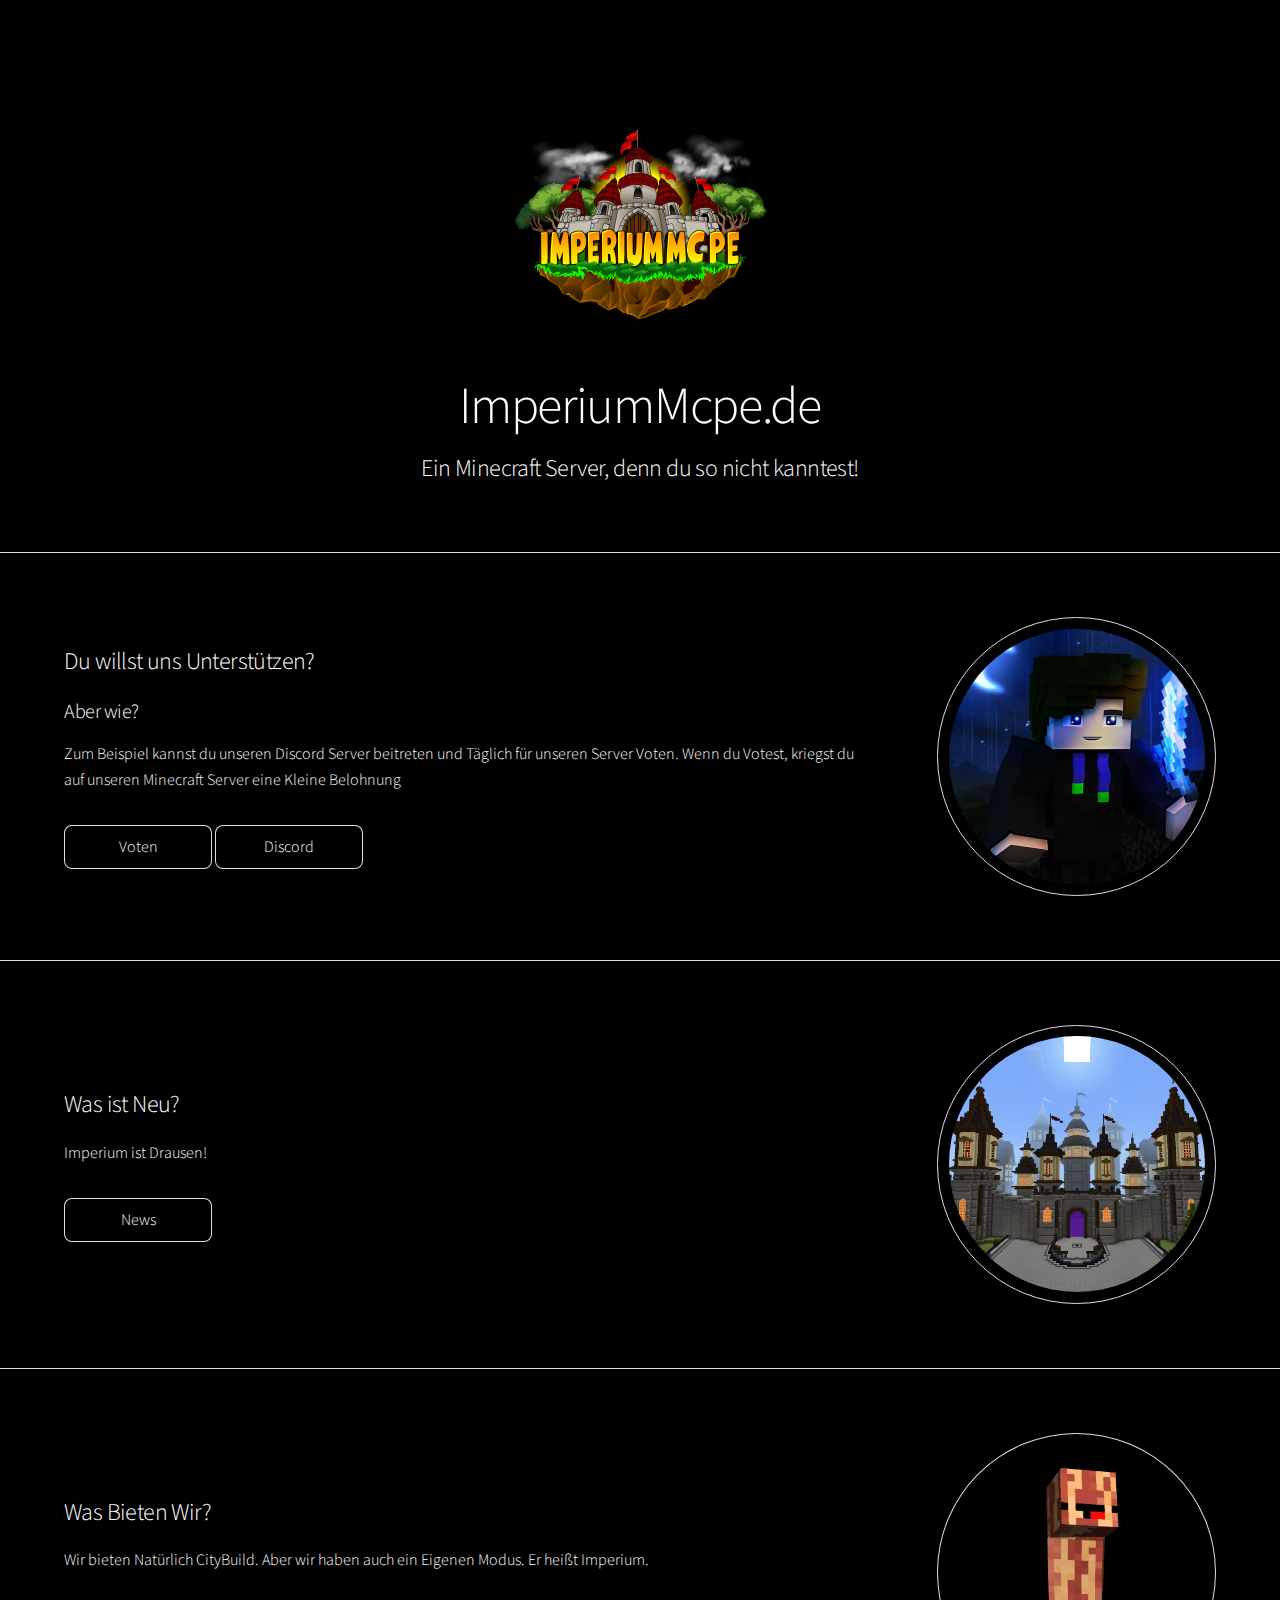
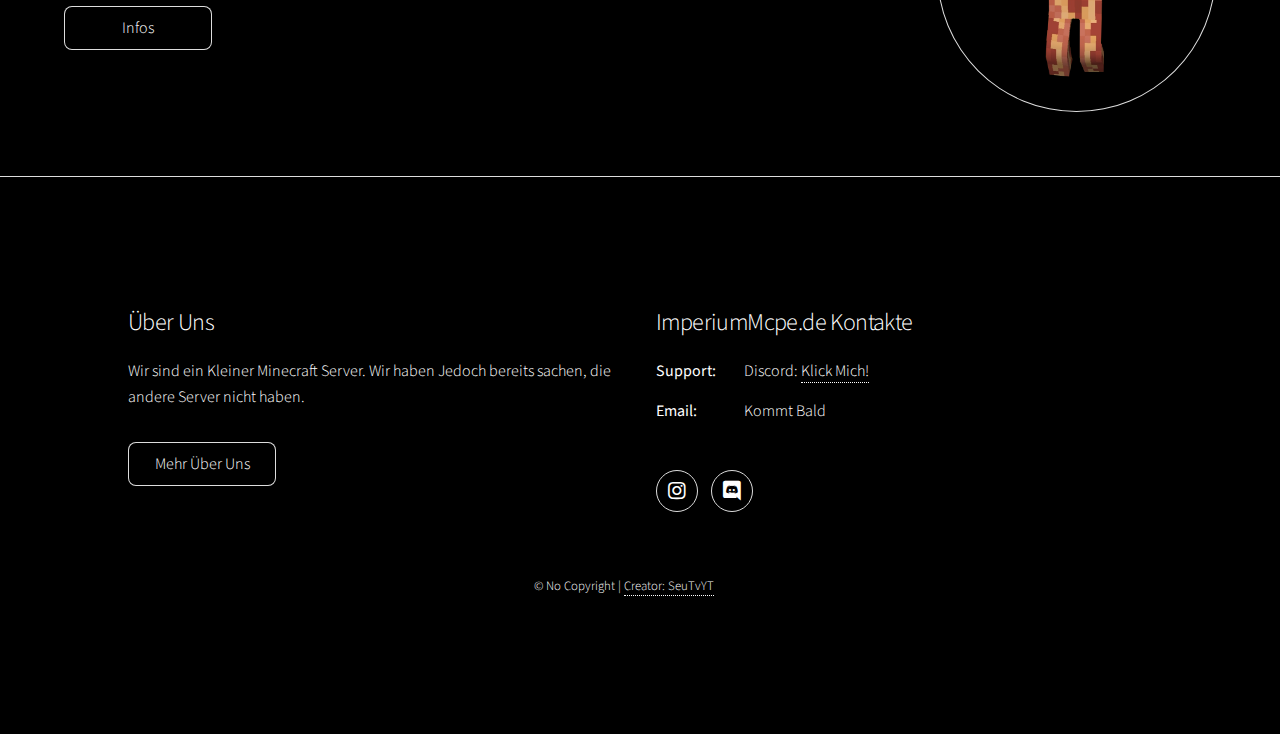
<file: imperiummcpe/index.html>
<!DOCTYPE HTML>
<!--
	Stellar by HTML5 UP
	html5up.net | @ajlkn
	Free for personal and commercial use under the CCA 3.0 license (html5up.net/license)
-->
<html>
	<head>
		<title>ImperiumMcpe Startseite</title>
		<meta charset="utf-8" />
    <link rel="icon" type="image/png" href="images2/impe.png">
		<meta name="viewport" content="width=device-width, initial-scale=1, user-scalable=no" />
		<link rel="stylesheet" href="assets2/css/main.css" />
		<noscript><link rel="stylesheet" href="assets2/css/noscript.css" /></noscript>
	</head>
	<body class="is-preload">

		<!-- Wrapper -->
			<div id="main">

				<!-- Header -->
					<header id="header" class="alt">
						<span class="logo"><img src="images2/impe.png" alt="" /></span>
						<h1>ImperiumMcpe.de</h1>
						<h2>Ein Minecraft Server, denn du so nicht kanntest!<h2/>
					</header>

						<!-- Introduction -->

            <section id="intro" class="main">
								<div class="spotlight">
									<div class="content">
											<h2>Du willst uns Unterstützen?</h2>
                      <h3>Aber wie?</h3>
										<p>Zum Beispiel kannst du unseren Discord Server beitreten und Täglich für unseren Server Voten. Wenn du Votest, kriegst du auf unseren Minecraft Server eine Kleine Belohnung</p>
                    <a href="https://minecraftpocket-servers.com/server/111964/vote/" class="button">Voten</a>
                    <a href="https://discord.gg/cFY4Zn28jD" class="button">Discord</a>
										<ul class="actions">
										</ul>
									</div>
									<span class="image"><img src="images2/leo.png" alt="" /></span>
								</div>
							</section>

            	<section id="intro" class="main">
								<div class="spotlight">
									<div class="content">
											<h2>Was ist Neu?</h2>
										<p>Imperium ist Drausen!</p>
                    <a href="404.html" class="button">News</a>
										<ul class="actions">
										</ul>
									</div>
									<span class="image"><img src="images2/lobby3.png" alt="" /></span>
								</div>
							</section>

							<section id="intro" class="main">
								<div class="spotlight">
									<div class="content">
											<h2>Was Bieten Wir?</h2>
										<p>Wir bieten Natürlich CityBuild. Aber wir haben auch ein Eigenen Modus. Er heißt Imperium.</p>
										<ul class="actions">
											<li><a href="infos.html" class="button">Infos</a></li>
										</ul>
									</div>
									<span class="image"><img src="images2/anni-skin.png" alt="" /></span>
								</div>
							</section>

           <section id="intro" class="main">

					<footer id="footer">
						<section>
							<h2>Über Uns</h2>
							<p>Wir sind ein Kleiner Minecraft Server. Wir haben Jedoch bereits sachen, die andere Server nicht haben.</p>
							<ul class="actions">
								<li><a href="404.html" class="button">Mehr Über Uns</a></li>
							</ul>
						</section>
						<section>
							<h2>ImperiumMcpe.de Kontakte</h2>
							<dl class="alt">
								<dt>Support:</dt>
								<dd>Discord: <a href="https://discord.gg/cFY4Zn28jD" class"">Klick Mich!</a></dd>
								<dt>Email: </dt>
								<dd>Kommt Bald</dd>
							</dl>
							<ul class="icons">
								<li><a href="#" class="icon brands fa-instagram alt"><span class="label">Instagram</span></a></li>
                <li><a href="https://discord.gg/cFY4Zn28jD" class="icon brands fa-discord alt"><span class="label">Discord</span></a></li>
							</ul>
						</section>
						<p class="copyright">&copy; No Copyright | <a href="https://www.seutvyt.tk"> Creator: SeuTvYT</a></p>
					</footer>
           </section>

			</div>

		<!-- Scripts -->
			<script src="assets2/js/jquery.min.js"></script>
			<script src="assets2/js/jquery.scrollex.min.js"></script>
			<script src="assets2/js/jquery.scrolly.min.js"></script>
			<script src="assets2/js/browser.min.js"></script>
			<script src="assets2/js/breakpoints.min.js"></script>
			<script src="assets2/js/util.js"></script>
			<script src="assets2/js/main.js"></script>

	</body>
</html>
</file>
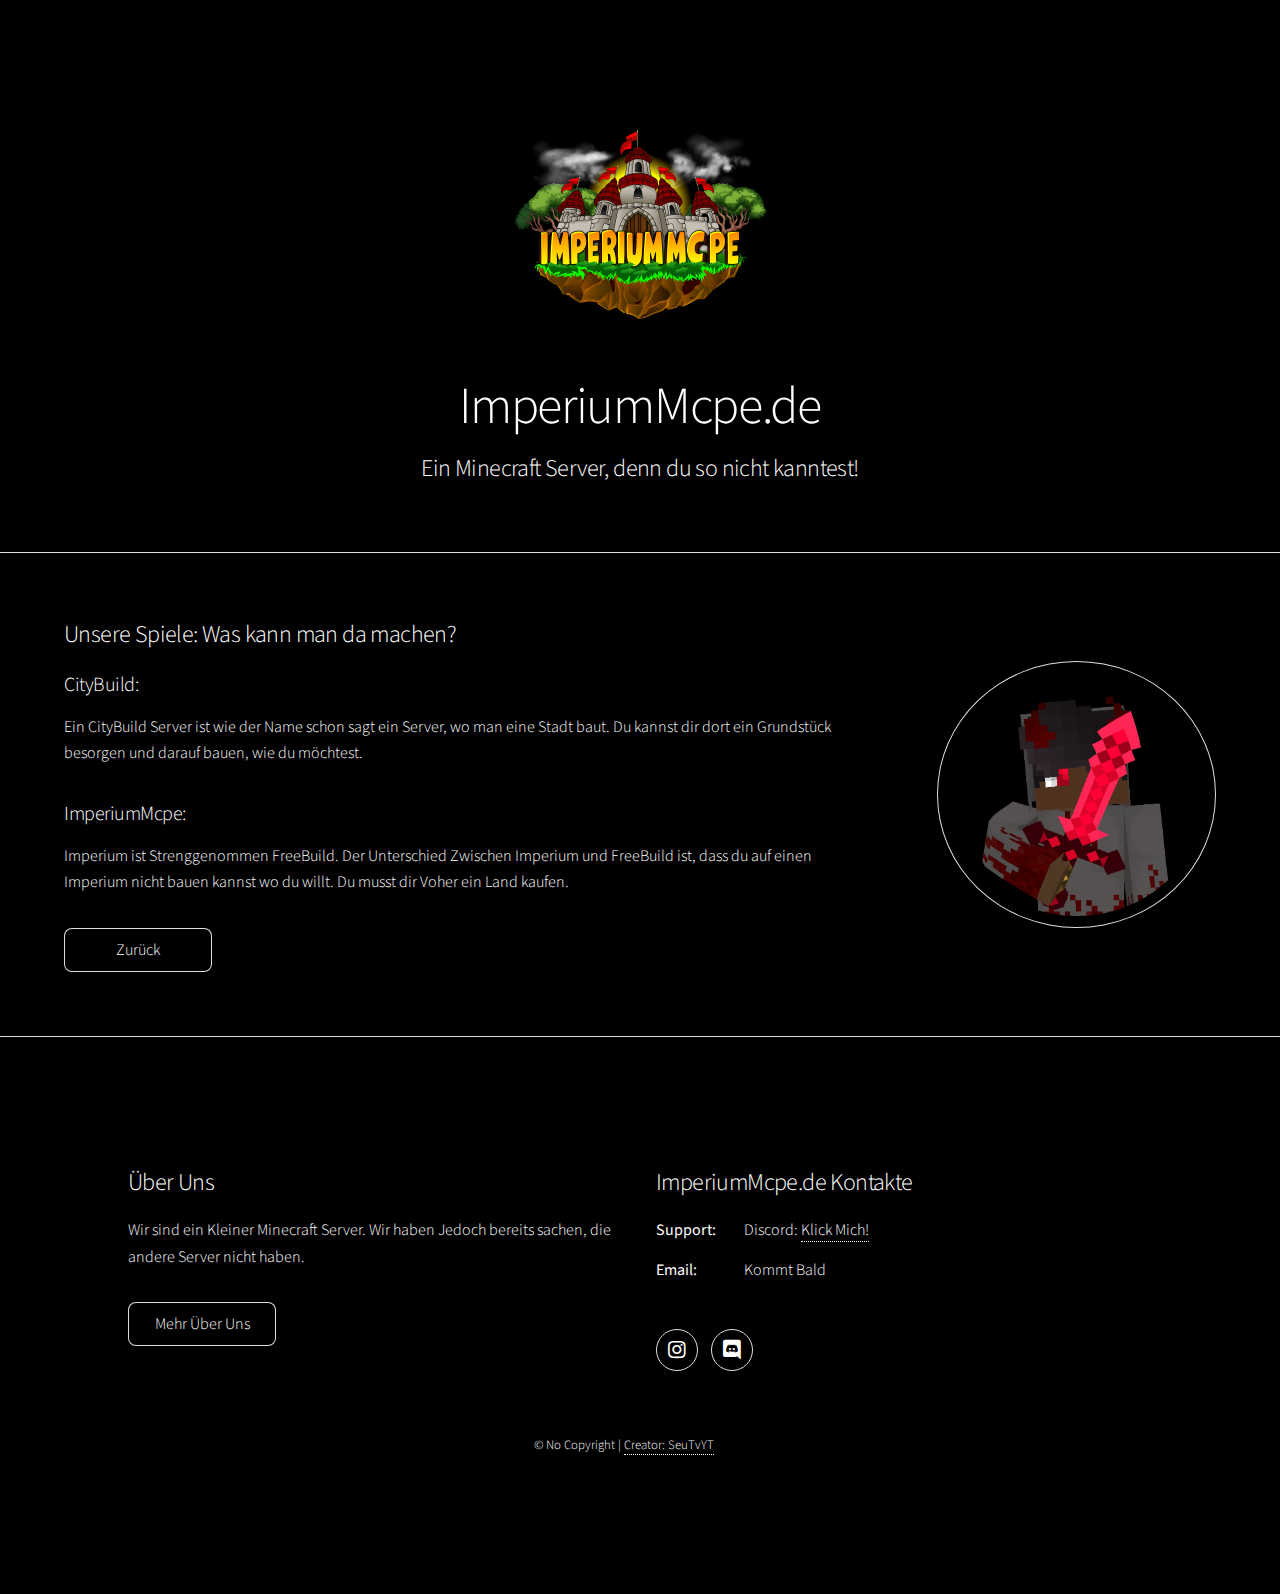
<file: imperiummcpe/infos.html>
<!DOCTYPE HTML>
<!--
	Stellar by HTML5 UP
	html5up.net | @ajlkn
	Free for personal and commercial use under the CCA 3.0 license (html5up.net/license)
-->
<html>
	<head>
		<title>Infos</title>
		<meta charset="utf-8" />
    <link rel="icon" type="image/png" href="images2/impe.png">
		<meta name="viewport" content="width=device-width, initial-scale=1, user-scalable=no" />
		<link rel="stylesheet" href="assets2/css/main.css" />
		<noscript><link rel="stylesheet" href="assets2/css/noscript.css" /></noscript>
	</head>
	<body class="is-preload">

		<!-- Wrapper -->
			<div id="main">

				<!-- Header -->
					<header id="header" class="alt">
						<span class="logo"><img src="images2/impe.png" alt="" /></span>
						<h1>ImperiumMcpe.de</h1>
						<h2>Ein Minecraft Server, denn du so nicht kanntest!<h2/>
					</header>

						<!-- Introduction -->

            <section id="intro" class="main">
								<div class="spotlight">
									<div class="content">
											<h2>Unsere Spiele: Was kann man da machen?</h2>
                      <h3>CityBuild:</h3>
										<p>Ein CityBuild Server ist wie der Name schon sagt ein Server, wo man eine Stadt baut. Du kannst dir dort ein Grundstück besorgen und darauf bauen, wie du möchtest.</p>
                      <h3>ImperiumMcpe:</h3>
                    <p>Imperium ist Strenggenommen FreeBuild. Der Unterschied Zwischen Imperium und FreeBuild ist, dass du auf einen Imperium nicht bauen kannst wo du willt. Du musst dir Voher ein Land kaufen.</p>
                    <a href="index.html" class="button">Zurück</a>
										<ul class="actions">
										</ul>
									</div>
									<span class="image"><img src="images2/seu.png" alt="" /></span>
								</div>
							</section>

           <section id="intro" class="main">

					<footer id="footer">
						<section>
							<h2>Über Uns</h2>
							<p>Wir sind ein Kleiner Minecraft Server. Wir haben Jedoch bereits sachen, die andere Server nicht haben.</p>
							<ul class="actions">
								<li><a href="404.html" class="button">Mehr Über Uns</a></li>
							</ul>
						</section>
						<section>
							<h2>ImperiumMcpe.de Kontakte</h2>
							<dl class="alt">
								<dt>Support:</dt>
								<dd>Discord: <a href="https://discord.gg/cFY4Zn28jD" class"">Klick Mich!</a></dd>
								<dt>Email: </dt>
								<dd>Kommt Bald</dd>
							</dl>
							<ul class="icons">
								<li><a href="#" class="icon brands fa-instagram alt"><span class="label">Instagram</span></a></li>
                <li><a href="https://discord.gg/cFY4Zn28jD" class="icon brands fa-discord alt"><span class="label">Discord</span></a></li>
							</ul>
						</section>
						<p class="copyright">&copy; No Copyright | <a href="https://www.seutvyt.tk"> Creator: SeuTvYT</a></p>
					</footer>
           </section>

			</div>

		<!-- Scripts -->
			<script src="assets2/js/jquery.min.js"></script>
			<script src="assets2/js/jquery.scrollex.min.js"></script>
			<script src="assets2/js/jquery.scrolly.min.js"></script>
			<script src="assets2/js/browser.min.js"></script>
			<script src="assets2/js/breakpoints.min.js"></script>
			<script src="assets2/js/util.js"></script>
			<script src="assets2/js/main.js"></script>

	</body>
</html>
</file>
<file: imperiummcpe/assets2/css/noscript.css>
/*
	Stellar by HTML5 UP
	html5up.net | @ajlkn
	Free for personal and commercial use under the CCA 3.0 license (html5up.net/license)
*/

/* Header */

	body.is-preload #header.alt > * {
		opacity: 1;
	}

	body.is-preload #header.alt .logo {
		-moz-transform: none;
		-webkit-transform: none;
		-ms-transform: none;
		transform: none;
	}
</file>
<file: imperiummcpe/assets2/css/main.css>
@import url(fontawesome-all.min.css);
@import 'https://fonts.googleapis.com/css?family=Source+Sans+Pro:300,400';

/*
	Stellar by HTML5 UP
	html5up.net | @ajlkn
	Free for personal and commercial use under the CCA 3.0 license (html5up.net/license)
*/

html, body, div, span, applet, object,
iframe, h1, h2, h3, h4, h5, h6, p, blockquote,
pre, a, abbr, acronym, address, big, cite,
code, del, dfn, em, img, ins, kbd, q, s, samp,
small, strike, strong, sub, sup, tt, var, b,
u, i, center, dl, dt, dd, ol, ul, li, fieldset,
form, label, legend, table, caption, tbody,
tfoot, thead, tr, th, td, article, aside,
canvas, details, embed, figure, figcaption,
footer, header, hgroup, menu, nav, output, ruby,
section, summary, time, mark, audio, video {
	margin: 0;
	padding: 0;
	border: 0;
	font-size: 100%;
	font: inherit;
	vertical-align: baseline;}

article, aside, details, figcaption, figure,
footer, header, hgroup, menu, nav, section {
	display: block;}

body {
	line-height: 1;
}

ol, ul {
	list-style: none;
}

blockquote, q {
	quotes: none;
}

	blockquote:before, blockquote:after, q:before, q:after {
		content: '';
		content: none;
	}

table {
	border-collapse: collapse;
	border-spacing: 0;
}

body {
	-webkit-text-size-adjust: none;
}

mark {
	background-color: transparent;
	color: inherit;
}

input::-moz-focus-inner {
	border: 0;
	padding: 0;
}

input, select, textarea {
	-moz-appearance: none;
	-webkit-appearance: none;
	-ms-appearance: none;
	appearance: none;
}

/* Basic */

	@-ms-viewport {
		width: device-width;
	}

	body {
		-ms-overflow-style: scrollbar;
	}

	@media screen and (max-width: 480px) {

		html, body {
			min-width: 320px;
		}

	}

	html {
		box-sizing: border-box;
	}

	*, *:before, *:after {
		box-sizing: inherit;
	}

	body {
		background-color: black;
	}

		body.is-preload *, body.is-preload *:before, body.is-preload *:after {
			-moz-animation: none !important;
			-webkit-animation: none !important;
			-ms-animation: none !important;
			animation: none !important;
			-moz-transition: none !important;
			-webkit-transition: none !important;
			-ms-transition: none !important;
			transition: none !important;
		}

/* Type */

	body {
		background-color: black;
		color: black;
	}

	body, input, select, textarea {
		font-family: "Source Sans Pro", Helvetica, sans-serif;
		font-size: 17pt;
		font-weight: 300;
		line-height: 1.65;
	}

		@media screen and (max-width: 1680px) {

			body, input, select, textarea {
				font-size: 14pt;
			}

		}

		@media screen and (max-width: 1280px) {

			body, input, select, textarea {
				font-size: 12pt;
			}

		}

		@media screen and (max-width: 360px) {

			body, input, select, textarea {
				font-size: 11pt;
			}

		}

	a {
		-moz-transition: color 0.2s ease, border-bottom 0.2s ease;
		-webkit-transition: color 0.2s ease, border-bottom 0.2s ease;
		-ms-transition: color 0.2s ease, border-bottom 0.2s ease;
		transition: color 0.2s ease, border-bottom 0.2s ease;
		text-decoration: none;
		border-bottom: dotted 1px;
		color: inherit;
	}

		a:hover {
			border-bottom-color: transparent;
		}

	strong, b {
		font-weight: 400;
	}

	em, i {
		font-style: italic;
	}

	p {
		margin: 0 0 2em 0;
	}

		p.content {
			-moz-columns: 20em 2;
			-webkit-columns: 20em 2;
			-ms-columns: 20em 2;
			columns: 20em 2;
			-moz-column-gap: 2em;
			-webkit-column-gap: 2em;
			-ms-column-gap: 2em;
			column-gap: 2em;
			text-align: justify;
		}

	h1, h2, h3, h4, h5, h6 {
		font-weight: 300;
		line-height: 1.5;
		margin: 0 0 0.7em 0;
		letter-spacing: -0.025em;
	}

		h1 a, h2 a, h3 a, h4 a, h5 a, h6 a {
			color: inherit;
			text-decoration: none;
		}

	h1 {
		font-size: 2.5em;
		line-height: 1.2;
	}

	h2 {
		font-size: 1.5em;
	}

	h3 {
		font-size: 1.25em;
	}

	h4 {
		font-size: 1.1em;
	}

	h5 {
		font-size: 0.9em;
	}

	h6 {
		font-size: 0.7em;
	}

	@media screen and (max-width: 736px) {

		h1 {
			font-size: 2em;
		}

	}

	sub {
		font-size: 0.8em;
		position: relative;
		top: 0.5em;
	}

	sup {
		font-size: 0.8em;
		position: relative;
		top: -0.5em;
	}

	blockquote {
		border-left: solid 4px;
		font-style: italic;
		margin: 0 0 2em 0;
		padding: 0.5em 0 0.5em 2em;
	}

	code {
		border-radius: 8px;
		border: solid 1px;
		font-family: "Courier New", monospace;
		font-size: 0.9em;
		margin: 0 0.25em;
		padding: 0.25em 0.65em;
	}

	pre {
		-webkit-overflow-scrolling: touch;
		font-family: "Courier New", monospace;
		font-size: 0.9em;
		margin: 0 0 2em 0;
	}

		pre code {
			display: block;
			line-height: 1.75;
			padding: 1em 1.5em;
			overflow-x: auto;
		}

	hr {
		border: 0;
		border-bottom: solid 1px;
		margin: 2em 0;
	}

		hr.major {
			margin: 3em 0;
		}

	.align-left {
		text-align: left;
	}

	.align-center {
		text-align: center;
	}

	.align-right {
		text-align: right;
	}

	input, select, textarea {
		color: #ffffff;
	}

	a:hover {
		color: #ffffff;
	}

	strong, b {
		color: #ffffff;
	}

	h1, h2, h3, h4, h5, h6 {
		color: #ffffff;
	}

	blockquote {
		border-left-color: rgba(255, 255, 255, 0.35);
	}

	code {
		background: rgba(255, 255, 255, 0.075);
		border-color: rgba(255, 255, 255, 0.35);
	}

	hr {
		border-bottom-color: rgba(255, 255, 255, 0.35);
	}

/* Row */

	.row {
		display: flex;
		flex-wrap: wrap;
		box-sizing: border-box;
		align-items: stretch;
	}

		.row > * {
			box-sizing: border-box;
		}

		.row.gtr-uniform > * > :last-child {
			margin-bottom: 0;
		}

		.row.aln-left {
			justify-content: flex-start;
		}

		.row.aln-center {
			justify-content: center;
		}

		.row.aln-right {
			justify-content: flex-end;
		}

		.row.aln-top {
			align-items: flex-start;
		}

		.row.aln-middle {
			align-items: center;
		}

		.row.aln-bottom {
			align-items: flex-end;
		}

		.row > .imp {
			order: -1;
		}

		.row > .col-1 {
			width: 8.33333%;
		}

		.row > .off-1 {
			margin-left: 8.33333%;
		}

		.row > .col-2 {
			width: 16.66667%;
		}

		.row > .off-2 {
			margin-left: 16.66667%;
		}

		.row > .col-3 {
			width: 25%;
		}

		.row > .off-3 {
			margin-left: 25%;
		}

		.row > .col-4 {
			width: 33.33333%;
		}

		.row > .off-4 {
			margin-left: 33.33333%;
		}

		.row > .col-5 {
			width: 41.66667%;
		}

		.row > .off-5 {
			margin-left: 41.66667%;
		}

		.row > .col-6 {
			width: 50%;
		}

		.row > .off-6 {
			margin-left: 50%;
		}

		.row > .col-7 {
			width: 58.33333%;
		}

		.row > .off-7 {
			margin-left: 58.33333%;
		}

		.row > .col-8 {
			width: 66.66667%;
		}

		.row > .off-8 {
			margin-left: 66.66667%;
		}

		.row > .col-9 {
			width: 75%;
		}

		.row > .off-9 {
			margin-left: 75%;
		}

		.row > .col-10 {
			width: 83.33333%;
		}

		.row > .off-10 {
			margin-left: 83.33333%;
		}

		.row > .col-11 {
			width: 91.66667%;
		}

		.row > .off-11 {
			margin-left: 91.66667%;
		}

		.row > .col-12 {
			width: 100%;
		}

		.row > .off-12 {
			margin-left: 100%;
		}

		.row.gtr-0 {
			margin-top: 0;
			margin-left: 0em;
		}

			.row.gtr-0 > * {
				padding: 0 0 0 0em;
			}

			.row.gtr-0.gtr-uniform {
				margin-top: 0em;
			}

				.row.gtr-0.gtr-uniform > * {
					padding-top: 0em;
				}

		.row.gtr-25 {
			margin-top: 0;
			margin-left: -0.375em;
		}

			.row.gtr-25 > * {
				padding: 0 0 0 0.375em;
			}

			.row.gtr-25.gtr-uniform {
				margin-top: -0.375em;
			}

				.row.gtr-25.gtr-uniform > * {
					padding-top: 0.375em;
				}

		.row.gtr-50 {
			margin-top: 0;
			margin-left: -0.75em;
		}

			.row.gtr-50 > * {
				padding: 0 0 0 0.75em;
			}

			.row.gtr-50.gtr-uniform {
				margin-top: -0.75em;
			}

				.row.gtr-50.gtr-uniform > * {
					padding-top: 0.75em;
				}

		.row {
			margin-top: 0;
			margin-left: -1.5em;
		}

			.row > * {
				padding: 0 0 0 1.5em;
			}

			.row.gtr-uniform {
				margin-top: -1.5em;
			}

				.row.gtr-uniform > * {
					padding-top: 1.5em;
				}

		.row.gtr-150 {
			margin-top: 0;
			margin-left: -2.25em;
		}

			.row.gtr-150 > * {
				padding: 0 0 0 2.25em;
			}

			.row.gtr-150.gtr-uniform {
				margin-top: -2.25em;
			}

				.row.gtr-150.gtr-uniform > * {
					padding-top: 2.25em;
				}

		.row.gtr-200 {
			margin-top: 0;
			margin-left: -3em;
		}

			.row.gtr-200 > * {
				padding: 0 0 0 3em;
			}

			.row.gtr-200.gtr-uniform {
				margin-top: -3em;
			}

				.row.gtr-200.gtr-uniform > * {
					padding-top: 3em;
				}

		@media screen and (max-width: 1680px) {

			.row {
				display: flex;
				flex-wrap: wrap;
				box-sizing: border-box;
				align-items: stretch;
			}

				.row > * {
					box-sizing: border-box;
				}

				.row.gtr-uniform > * > :last-child {
					margin-bottom: 0;
				}

				.row.aln-left {
					justify-content: flex-start;
				}

				.row.aln-center {
					justify-content: center;
				}

				.row.aln-right {
					justify-content: flex-end;
				}

				.row.aln-top {
					align-items: flex-start;
				}

				.row.aln-middle {
					align-items: center;
				}

				.row.aln-bottom {
					align-items: flex-end;
				}

				.row > .imp-xlarge {
					order: -1;
				}

				.row > .col-1-xlarge {
					width: 8.33333%;
				}

				.row > .off-1-xlarge {
					margin-left: 8.33333%;
				}

				.row > .col-2-xlarge {
					width: 16.66667%;
				}

				.row > .off-2-xlarge {
					margin-left: 16.66667%;
				}

				.row > .col-3-xlarge {
					width: 25%;
				}

				.row > .off-3-xlarge {
					margin-left: 25%;
				}

				.row > .col-4-xlarge {
					width: 33.33333%;
				}

				.row > .off-4-xlarge {
					margin-left: 33.33333%;
				}

				.row > .col-5-xlarge {
					width: 41.66667%;
				}

				.row > .off-5-xlarge {
					margin-left: 41.66667%;
				}

				.row > .col-6-xlarge {
					width: 50%;
				}

				.row > .off-6-xlarge {
					margin-left: 50%;
				}

				.row > .col-7-xlarge {
					width: 58.33333%;
				}

				.row > .off-7-xlarge {
					margin-left: 58.33333%;
				}

				.row > .col-8-xlarge {
					width: 66.66667%;
				}

				.row > .off-8-xlarge {
					margin-left: 66.66667%;
				}

				.row > .col-9-xlarge {
					width: 75%;
				}

				.row > .off-9-xlarge {
					margin-left: 75%;
				}

				.row > .col-10-xlarge {
					width: 83.33333%;
				}

				.row > .off-10-xlarge {
					margin-left: 83.33333%;
				}

				.row > .col-11-xlarge {
					width: 91.66667%;
				}

				.row > .off-11-xlarge {
					margin-left: 91.66667%;
				}

				.row > .col-12-xlarge {
					width: 100%;
				}

				.row > .off-12-xlarge {
					margin-left: 100%;
				}

				.row.gtr-0 {
					margin-top: 0;
					margin-left: 0em;
				}

					.row.gtr-0 > * {
						padding: 0 0 0 0em;
					}

					.row.gtr-0.gtr-uniform {
						margin-top: 0em;
					}

						.row.gtr-0.gtr-uniform > * {
							padding-top: 0em;
						}

				.row.gtr-25 {
					margin-top: 0;
					margin-left: -0.375em;
				}

					.row.gtr-25 > * {
						padding: 0 0 0 0.375em;
					}

					.row.gtr-25.gtr-uniform {
						margin-top: -0.375em;
					}

						.row.gtr-25.gtr-uniform > * {
							padding-top: 0.375em;
						}

				.row.gtr-50 {
					margin-top: 0;
					margin-left: -0.75em;
				}

					.row.gtr-50 > * {
						padding: 0 0 0 0.75em;
					}

					.row.gtr-50.gtr-uniform {
						margin-top: -0.75em;
					}

						.row.gtr-50.gtr-uniform > * {
							padding-top: 0.75em;
						}

				.row {
					margin-top: 0;
					margin-left: -1.5em;
				}

					.row > * {
						padding: 0 0 0 1.5em;
					}

					.row.gtr-uniform {
						margin-top: -1.5em;
					}

						.row.gtr-uniform > * {
							padding-top: 1.5em;
						}

				.row.gtr-150 {
					margin-top: 0;
					margin-left: -2.25em;
				}

					.row.gtr-150 > * {
						padding: 0 0 0 2.25em;
					}

					.row.gtr-150.gtr-uniform {
						margin-top: -2.25em;
					}

						.row.gtr-150.gtr-uniform > * {
							padding-top: 2.25em;
						}

				.row.gtr-200 {
					margin-top: 0;
					margin-left: -3em;
				}

					.row.gtr-200 > * {
						padding: 0 0 0 3em;
					}

					.row.gtr-200.gtr-uniform {
						margin-top: -3em;
					}

						.row.gtr-200.gtr-uniform > * {
							padding-top: 3em;
						}

		}

		@media screen and (max-width: 1280px) {

			.row {
				display: flex;
				flex-wrap: wrap;
				box-sizing: border-box;
				align-items: stretch;
			}

				.row > * {
					box-sizing: border-box;
				}

				.row.gtr-uniform > * > :last-child {
					margin-bottom: 0;
				}

				.row.aln-left {
					justify-content: flex-start;
				}

				.row.aln-center {
					justify-content: center;
				}

				.row.aln-right {
					justify-content: flex-end;
				}

				.row.aln-top {
					align-items: flex-start;
				}

				.row.aln-middle {
					align-items: center;
				}

				.row.aln-bottom {
					align-items: flex-end;
				}

				.row > .imp-large {
					order: -1;
				}

				.row > .col-1-large {
					width: 8.33333%;
				}

				.row > .off-1-large {
					margin-left: 8.33333%;
				}

				.row > .col-2-large {
					width: 16.66667%;
				}

				.row > .off-2-large {
					margin-left: 16.66667%;
				}

				.row > .col-3-large {
					width: 25%;
				}

				.row > .off-3-large {
					margin-left: 25%;
				}

				.row > .col-4-large {
					width: 33.33333%;
				}

				.row > .off-4-large {
					margin-left: 33.33333%;
				}

				.row > .col-5-large {
					width: 41.66667%;
				}

				.row > .off-5-large {
					margin-left: 41.66667%;
				}

				.row > .col-6-large {
					width: 50%;
				}

				.row > .off-6-large {
					margin-left: 50%;
				}

				.row > .col-7-large {
					width: 58.33333%;
				}

				.row > .off-7-large {
					margin-left: 58.33333%;
				}

				.row > .col-8-large {
					width: 66.66667%;
				}

				.row > .off-8-large {
					margin-left: 66.66667%;
				}

				.row > .col-9-large {
					width: 75%;
				}

				.row > .off-9-large {
					margin-left: 75%;
				}

				.row > .col-10-large {
					width: 83.33333%;
				}

				.row > .off-10-large {
					margin-left: 83.33333%;
				}

				.row > .col-11-large {
					width: 91.66667%;
				}

				.row > .off-11-large {
					margin-left: 91.66667%;
				}

				.row > .col-12-large {
					width: 100%;
				}

				.row > .off-12-large {
					margin-left: 100%;
				}

				.row.gtr-0 {
					margin-top: 0;
					margin-left: 0em;
				}

					.row.gtr-0 > * {
						padding: 0 0 0 0em;
					}

					.row.gtr-0.gtr-uniform {
						margin-top: 0em;
					}

						.row.gtr-0.gtr-uniform > * {
							padding-top: 0em;
						}

				.row.gtr-25 {
					margin-top: 0;
					margin-left: -0.375em;
				}

					.row.gtr-25 > * {
						padding: 0 0 0 0.375em;
					}

					.row.gtr-25.gtr-uniform {
						margin-top: -0.375em;
					}

						.row.gtr-25.gtr-uniform > * {
							padding-top: 0.375em;
						}

				.row.gtr-50 {
					margin-top: 0;
					margin-left: -0.75em;
				}

					.row.gtr-50 > * {
						padding: 0 0 0 0.75em;
					}

					.row.gtr-50.gtr-uniform {
						margin-top: -0.75em;
					}

						.row.gtr-50.gtr-uniform > * {
							padding-top: 0.75em;
						}

				.row {
					margin-top: 0;
					margin-left: -1.5em;
				}

					.row > * {
						padding: 0 0 0 1.5em;
					}

					.row.gtr-uniform {
						margin-top: -1.5em;
					}

						.row.gtr-uniform > * {
							padding-top: 1.5em;
						}

				.row.gtr-150 {
					margin-top: 0;
					margin-left: -2.25em;
				}

					.row.gtr-150 > * {
						padding: 0 0 0 2.25em;
					}

					.row.gtr-150.gtr-uniform {
						margin-top: -2.25em;
					}

						.row.gtr-150.gtr-uniform > * {
							padding-top: 2.25em;
						}

				.row.gtr-200 {
					margin-top: 0;
					margin-left: -3em;
				}

					.row.gtr-200 > * {
						padding: 0 0 0 3em;
					}

					.row.gtr-200.gtr-uniform {
						margin-top: -3em;
					}

						.row.gtr-200.gtr-uniform > * {
							padding-top: 3em;
						}

		}

		@media screen and (max-width: 980px) {

			.row {
				display: flex;
				flex-wrap: wrap;
				box-sizing: border-box;
				align-items: stretch;
			}

				.row > * {
					box-sizing: border-box;
				}

				.row.gtr-uniform > * > :last-child {
					margin-bottom: 0;
				}

				.row.aln-left {
					justify-content: flex-start;
				}

				.row.aln-center {
					justify-content: center;
				}

				.row.aln-right {
					justify-content: flex-end;
				}

				.row.aln-top {
					align-items: flex-start;
				}

				.row.aln-middle {
					align-items: center;
				}

				.row.aln-bottom {
					align-items: flex-end;
				}

				.row > .imp-medium {
					order: -1;
				}

				.row > .col-1-medium {
					width: 8.33333%;
				}

				.row > .off-1-medium {
					margin-left: 8.33333%;
				}

				.row > .col-2-medium {
					width: 16.66667%;
				}

				.row > .off-2-medium {
					margin-left: 16.66667%;
				}

				.row > .col-3-medium {
					width: 25%;
				}

				.row > .off-3-medium {
					margin-left: 25%;
				}

				.row > .col-4-medium {
					width: 33.33333%;
				}

				.row > .off-4-medium {
					margin-left: 33.33333%;
				}

				.row > .col-5-medium {
					width: 41.66667%;
				}

				.row > .off-5-medium {
					margin-left: 41.66667%;
				}

				.row > .col-6-medium {
					width: 50%;
				}

				.row > .off-6-medium {
					margin-left: 50%;
				}

				.row > .col-7-medium {
					width: 58.33333%;
				}

				.row > .off-7-medium {
					margin-left: 58.33333%;
				}

				.row > .col-8-medium {
					width: 66.66667%;
				}

				.row > .off-8-medium {
					margin-left: 66.66667%;
				}

				.row > .col-9-medium {
					width: 75%;
				}

				.row > .off-9-medium {
					margin-left: 75%;
				}

				.row > .col-10-medium {
					width: 83.33333%;
				}

				.row > .off-10-medium {
					margin-left: 83.33333%;
				}

				.row > .col-11-medium {
					width: 91.66667%;
				}

				.row > .off-11-medium {
					margin-left: 91.66667%;
				}

				.row > .col-12-medium {
					width: 100%;
				}

				.row > .off-12-medium {
					margin-left: 100%;
				}

				.row.gtr-0 {
					margin-top: 0;
					margin-left: 0em;
				}

					.row.gtr-0 > * {
						padding: 0 0 0 0em;
					}

					.row.gtr-0.gtr-uniform {
						margin-top: 0em;
					}

						.row.gtr-0.gtr-uniform > * {
							padding-top: 0em;
						}

				.row.gtr-25 {
					margin-top: 0;
					margin-left: -0.375em;
				}

					.row.gtr-25 > * {
						padding: 0 0 0 0.375em;
					}

					.row.gtr-25.gtr-uniform {
						margin-top: -0.375em;
					}

						.row.gtr-25.gtr-uniform > * {
							padding-top: 0.375em;
						}

				.row.gtr-50 {
					margin-top: 0;
					margin-left: -0.75em;
				}

					.row.gtr-50 > * {
						padding: 0 0 0 0.75em;
					}

					.row.gtr-50.gtr-uniform {
						margin-top: -0.75em;
					}

						.row.gtr-50.gtr-uniform > * {
							padding-top: 0.75em;
						}

				.row {
					margin-top: 0;
					margin-left: -1.5em;
				}

					.row > * {
						padding: 0 0 0 1.5em;
					}

					.row.gtr-uniform {
						margin-top: -1.5em;
					}

						.row.gtr-uniform > * {
							padding-top: 1.5em;
						}

				.row.gtr-150 {
					margin-top: 0;
					margin-left: -2.25em;
				}

					.row.gtr-150 > * {
						padding: 0 0 0 2.25em;
					}

					.row.gtr-150.gtr-uniform {
						margin-top: -2.25em;
					}

						.row.gtr-150.gtr-uniform > * {
							padding-top: 2.25em;
						}

				.row.gtr-200 {
					margin-top: 0;
					margin-left: -3em;
				}

					.row.gtr-200 > * {
						padding: 0 0 0 3em;
					}

					.row.gtr-200.gtr-uniform {
						margin-top: -3em;
					}

						.row.gtr-200.gtr-uniform > * {
							padding-top: 3em;
						}

		}

		@media screen and (max-width: 736px) {

			.row {
				display: flex;
				flex-wrap: wrap;
				box-sizing: border-box;
				align-items: stretch;
			}

				.row > * {
					box-sizing: border-box;
				}

				.row.gtr-uniform > * > :last-child {
					margin-bottom: 0;
				}

				.row.aln-left {
					justify-content: flex-start;
				}

				.row.aln-center {
					justify-content: center;
				}

				.row.aln-right {
					justify-content: flex-end;
				}

				.row.aln-top {
					align-items: flex-start;
				}

				.row.aln-middle {
					align-items: center;
				}

				.row.aln-bottom {
					align-items: flex-end;
				}

				.row > .imp-small {
					order: -1;
				}

				.row > .col-1-small {
					width: 8.33333%;
				}

				.row > .off-1-small {
					margin-left: 8.33333%;
				}

				.row > .col-2-small {
					width: 16.66667%;
				}

				.row > .off-2-small {
					margin-left: 16.66667%;
				}

				.row > .col-3-small {
					width: 25%;
				}

				.row > .off-3-small {
					margin-left: 25%;
				}

				.row > .col-4-small {
					width: 33.33333%;
				}

				.row > .off-4-small {
					margin-left: 33.33333%;
				}

				.row > .col-5-small {
					width: 41.66667%;
				}

				.row > .off-5-small {
					margin-left: 41.66667%;
				}

				.row > .col-6-small {
					width: 50%;
				}

				.row > .off-6-small {
					margin-left: 50%;
				}

				.row > .col-7-small {
					width: 58.33333%;
				}

				.row > .off-7-small {
					margin-left: 58.33333%;
				}

				.row > .col-8-small {
					width: 66.66667%;
				}

				.row > .off-8-small {
					margin-left: 66.66667%;
				}

				.row > .col-9-small {
					width: 75%;
				}

				.row > .off-9-small {
					margin-left: 75%;
				}

				.row > .col-10-small {
					width: 83.33333%;
				}

				.row > .off-10-small {
					margin-left: 83.33333%;
				}

				.row > .col-11-small {
					width: 91.66667%;
				}

				.row > .off-11-small {
					margin-left: 91.66667%;
				}

				.row > .col-12-small {
					width: 100%;
				}

				.row > .off-12-small {
					margin-left: 100%;
				}

				.row.gtr-0 {
					margin-top: 0;
					margin-left: 0em;
				}

					.row.gtr-0 > * {
						padding: 0 0 0 0em;
					}

					.row.gtr-0.gtr-uniform {
						margin-top: 0em;
					}

						.row.gtr-0.gtr-uniform > * {
							padding-top: 0em;
						}

				.row.gtr-25 {
					margin-top: 0;
					margin-left: -0.25em;
				}

					.row.gtr-25 > * {
						padding: 0 0 0 0.25em;
					}

					.row.gtr-25.gtr-uniform {
						margin-top: -0.25em;
					}

						.row.gtr-25.gtr-uniform > * {
							padding-top: 0.25em;
						}

				.row.gtr-50 {
					margin-top: 0;
					margin-left: -0.5em;
				}

					.row.gtr-50 > * {
						padding: 0 0 0 0.5em;
					}

					.row.gtr-50.gtr-uniform {
						margin-top: -0.5em;
					}

						.row.gtr-50.gtr-uniform > * {
							padding-top: 0.5em;
						}

				.row {
					margin-top: 0;
					margin-left: -1em;
				}

					.row > * {
						padding: 0 0 0 1em;
					}

					.row.gtr-uniform {
						margin-top: -1em;
					}

						.row.gtr-uniform > * {
							padding-top: 1em;
						}

				.row.gtr-150 {
					margin-top: 0;
					margin-left: -1.5em;
				}

					.row.gtr-150 > * {
						padding: 0 0 0 1.5em;
					}

					.row.gtr-150.gtr-uniform {
						margin-top: -1.5em;
					}

						.row.gtr-150.gtr-uniform > * {
							padding-top: 1.5em;
						}

				.row.gtr-200 {
					margin-top: 0;
					margin-left: -2em;
				}

					.row.gtr-200 > * {
						padding: 0 0 0 2em;
					}

					.row.gtr-200.gtr-uniform {
						margin-top: -2em;
					}

						.row.gtr-200.gtr-uniform > * {
							padding-top: 2em;
						}

		}

		@media screen and (max-width: 480px) {

			.row {
				display: flex;
				flex-wrap: wrap;
				box-sizing: border-box;
				align-items: stretch;
			}

				.row > * {
					box-sizing: border-box;
				}

				.row.gtr-uniform > * > :last-child {
					margin-bottom: 0;
				}

				.row.aln-left {
					justify-content: flex-start;
				}

				.row.aln-center {
					justify-content: center;
				}

				.row.aln-right {
					justify-content: flex-end;
				}

				.row.aln-top {
					align-items: flex-start;
				}

				.row.aln-middle {
					align-items: center;
				}

				.row.aln-bottom {
					align-items: flex-end;
				}

				.row > .imp-xsmall {
					order: -1;
				}

				.row > .col-1-xsmall {
					width: 8.33333%;
				}

				.row > .off-1-xsmall {
					margin-left: 8.33333%;
				}

				.row > .col-2-xsmall {
					width: 16.66667%;
				}

				.row > .off-2-xsmall {
					margin-left: 16.66667%;
				}

				.row > .col-3-xsmall {
					width: 25%;
				}

				.row > .off-3-xsmall {
					margin-left: 25%;
				}

				.row > .col-4-xsmall {
					width: 33.33333%;
				}

				.row > .off-4-xsmall {
					margin-left: 33.33333%;
				}

				.row > .col-5-xsmall {
					width: 41.66667%;
				}

				.row > .off-5-xsmall {
					margin-left: 41.66667%;
				}

				.row > .col-6-xsmall {
					width: 50%;
				}

				.row > .off-6-xsmall {
					margin-left: 50%;
				}

				.row > .col-7-xsmall {
					width: 58.33333%;
				}

				.row > .off-7-xsmall {
					margin-left: 58.33333%;
				}

				.row > .col-8-xsmall {
					width: 66.66667%;
				}

				.row > .off-8-xsmall {
					margin-left: 66.66667%;
				}

				.row > .col-9-xsmall {
					width: 75%;
				}

				.row > .off-9-xsmall {
					margin-left: 75%;
				}

				.row > .col-10-xsmall {
					width: 83.33333%;
				}

				.row > .off-10-xsmall {
					margin-left: 83.33333%;
				}

				.row > .col-11-xsmall {
					width: 91.66667%;
				}

				.row > .off-11-xsmall {
					margin-left: 91.66667%;
				}

				.row > .col-12-xsmall {
					width: 100%;
				}

				.row > .off-12-xsmall {
					margin-left: 100%;
				}

				.row.gtr-0 {
					margin-top: 0;
					margin-left: 0em;
				}

					.row.gtr-0 > * {
						padding: 0 0 0 0em;
					}

					.row.gtr-0.gtr-uniform {
						margin-top: 0em;
					}

						.row.gtr-0.gtr-uniform > * {
							padding-top: 0em;
						}

				.row.gtr-25 {
					margin-top: 0;
					margin-left: -0.3125em;
				}

					.row.gtr-25 > * {
						padding: 0 0 0 0.3125em;
					}

					.row.gtr-25.gtr-uniform {
						margin-top: -0.3125em;
					}

						.row.gtr-25.gtr-uniform > * {
							padding-top: 0.3125em;
						}

				.row.gtr-50 {
					margin-top: 0;
					margin-left: -0.625em;
				}

					.row.gtr-50 > * {
						padding: 0 0 0 0.625em;
					}

					.row.gtr-50.gtr-uniform {
						margin-top: -0.625em;
					}

						.row.gtr-50.gtr-uniform > * {
							padding-top: 0.625em;
						}

				.row {
					margin-top: 0;
					margin-left: -1.25em;
				}

					.row > * {
						padding: 0 0 0 1.25em;
					}

					.row.gtr-uniform {
						margin-top: -1.25em;
					}

						.row.gtr-uniform > * {
							padding-top: 1.25em;
						}

				.row.gtr-150 {
					margin-top: 0;
					margin-left: -1.875em;
				}

					.row.gtr-150 > * {
						padding: 0 0 0 1.875em;
					}

					.row.gtr-150.gtr-uniform {
						margin-top: -1.875em;
					}

						.row.gtr-150.gtr-uniform > * {
							padding-top: 1.875em;
						}

				.row.gtr-200 {
					margin-top: 0;
					margin-left: -2.5em;
				}

					.row.gtr-200 > * {
						padding: 0 0 0 2.5em;
					}

					.row.gtr-200.gtr-uniform {
						margin-top: -2.5em;
					}

						.row.gtr-200.gtr-uniform > * {
							padding-top: 2.5em;
						}

		}

/* Box */

	.box {
		border-radius: 8px;
		border: solid;
		margin-bottom: 2em;
		padding: 1.5em;
	}

		.box > :last-child,
		.box > :last-child > :last-child,
		.box > :last-child > :last-child > :last-child {
			margin-bottom: 0;
		}

		.box.alt {
			border: 0;
			border-radius: 0;
			padding: 0;
		}

	.box {
		border-color: rgba(255, 255, 255, 0.35);
	}

/* Button */

	input[type="submit"],
	input[type="reset"],
	input[type="button"],
	button,
	.button {
		-moz-appearance: none;
		-webkit-appearance: none;
		-ms-appearance: none;
		appearance: none;
		-moz-transition: background-color 0.2s ease-in-out, color 0.2s ease-in-out;
		-webkit-transition: background-color 0.2s ease-in-out, color 0.2s ease-in-out;
		-ms-transition: background-color 0.2s ease-in-out, color 0.2s ease-in-out;
		transition: background-color 0.2s ease-in-out, color 0.2s ease-in-out;
		border-radius: 8px;
		border: 0;
		cursor: pointer;
		display: inline-block;
		font-weight: 300;
		height: 2.75em;
		line-height: 2.75em;
		min-width: 9.25em;
		padding: 0 1.5em;
		text-align: center;
		text-decoration: none;
		white-space: nowrap;
	}

		input[type="submit"].icon,
		input[type="reset"].icon,
		input[type="button"].icon,
		button.icon,
		.button.icon {
			padding-left: 1.35em;
		}

			input[type="submit"].icon:before,
			input[type="reset"].icon:before,
			input[type="button"].icon:before,
			button.icon:before,
			.button.icon:before {
				margin-right: 0.5em;
			}

		input[type="submit"].fit,
		input[type="reset"].fit,
		input[type="button"].fit,
		button.fit,
		.button.fit {
			width: 100%;
		}

		input[type="submit"].small,
		input[type="reset"].small,
		input[type="button"].small,
		button.small,
		.button.small {
			font-size: 0.8em;
		}

		input[type="submit"].large,
		input[type="reset"].large,
		input[type="button"].large,
		button.large,
		.button.large {
			font-size: 1.35em;
		}

		input[type="submit"].disabled, input[type="submit"]:disabled,
		input[type="reset"].disabled,
		input[type="reset"]:disabled,
		input[type="button"].disabled,
		input[type="button"]:disabled,
		button.disabled,
		button:disabled,
		.button.disabled,
		.button:disabled {
			pointer-events: none;
			opacity: 0.25;
		}

		@media screen and (max-width: 736px) {

			input[type="submit"],
			input[type="reset"],
			input[type="button"],
			button,
			.button {
				min-width: 0;
			}

		}

	input[type="submit"],
	input[type="reset"],
	input[type="button"],
	button,
	.button {
		background-color: transparent;
		box-shadow: inset 0 0 0 1px rgba(255, 255, 255, 0.35);
		color: #ffffff !important;
	}

		input[type="submit"]:hover,
		input[type="reset"]:hover,
		input[type="button"]:hover,
		button:hover,
		.button:hover {
			background-color: rgba(255, 255, 255, 0.075);
		}

		input[type="submit"]:active,
		input[type="reset"]:active,
		input[type="button"]:active,
		button:active,
		.button:active {
			background-color: rgba(255, 255, 255, 0.2);
		}

		input[type="submit"].icon:before,
		input[type="reset"].icon:before,
		input[type="button"].icon:before,
		button.icon:before,
		.button.icon:before {
			color: rgba(255, 255, 255, 0.5);
		}

		input[type="submit"].primary,
		input[type="reset"].primary,
		input[type="button"].primary,
		button.primary,
		.button.primary {
			background-color: #8cc9f0;
			color: #ffffff !important;
			box-shadow: none;
		}

			input[type="submit"].primary:hover,
			input[type="reset"].primary:hover,
			input[type="button"].primary:hover,
			button.primary:hover,
			.button.primary:hover {
				background-color: #9acff2;
			}

			input[type="submit"].primary:active,
			input[type="reset"].primary:active,
			input[type="button"].primary:active,
			button.primary:active,
			.button.primary:active {
				background-color: #7ec3ee;
			}

			input[type="submit"].primary.icon:before,
			input[type="reset"].primary.icon:before,
			input[type="button"].primary.icon:before,
			button.primary.icon:before,
			.button.primary.icon:before {
				color: #ffffff !important;
			}

/* Form */

	form {
		margin: 0 0 2em 0;
	}

	label {
		display: block;
		font-size: 0.9em;
		font-weight: 400;
		margin: 0 0 1em 0;
	}

	input[type="text"],
	input[type="password"],
	input[type="email"],
	select,
	textarea {
		-moz-appearance: none;
		-webkit-appearance: none;
		-ms-appearance: none;
		appearance: none;
		border-radius: 8px;
		border: solid 1px;
		color: inherit;
		display: block;
		outline: 0;
		padding: 0 1em;
		text-decoration: none;
		width: 100%;
	}

		input[type="text"]:invalid,
		input[type="password"]:invalid,
		input[type="email"]:invalid,
		select:invalid,
		textarea:invalid {
			box-shadow: none;
		}

	select {
		background-size: 1.25rem;
		background-repeat: no-repeat;
		background-position: calc(100% - 1rem) center;
		height: 2.75em;
		padding-right: 2.75em;
		text-overflow: ellipsis;
	}

		select:focus::-ms-value {
			background-color: transparent;
		}

		select::-ms-expand {
			display: none;
		}

	input[type="text"],
	input[type="password"],
	input[type="email"],
	select {
		height: 2.75em;
	}

	textarea {
		padding: 0.75em 1em;
	}

	input[type="checkbox"],
	input[type="radio"] {
		-moz-appearance: none;
		-webkit-appearance: none;
		-ms-appearance: none;
		appearance: none;
		display: block;
		float: left;
		margin-right: -2em;
		opacity: 0;
		width: 1em;
		z-index: -1;
	}

		input[type="checkbox"] + label,
		input[type="radio"] + label {
			text-decoration: none;
			cursor: pointer;
			display: inline-block;
			font-size: 1em;
			font-weight: 300;
			padding-left: 2.4em;
			padding-right: 0.75em;
			position: relative;
		}

			input[type="checkbox"] + label:before,
			input[type="radio"] + label:before {
				-moz-osx-font-smoothing: grayscale;
				-webkit-font-smoothing: antialiased;
				display: inline-block;
				font-style: normal;
				font-variant: normal;
				text-rendering: auto;
				line-height: 1;
				text-transform: none !important;
				font-family: 'Font Awesome 5 Free';
				font-weight: 900;
			}

			input[type="checkbox"] + label:before,
			input[type="radio"] + label:before {
				border-radius: 8px;
				border: solid 1px;
				content: '';
				display: inline-block;
				font-size: 0.8em;
				height: 2.0625em;
				left: 0;
				line-height: 2.0625em;
				position: absolute;
				text-align: center;
				top: 0;
				width: 2.0625em;
			}

		input[type="checkbox"]:checked + label:before,
		input[type="radio"]:checked + label:before {
			content: '\f00c';
		}

	input[type="checkbox"] + label:before {
		border-radius: 8px;
	}

	input[type="radio"] + label:before {
		border-radius: 100%;
	}

	::-webkit-input-placeholder {
		opacity: 1.0;
	}

	:-moz-placeholder {
		opacity: 1.0;
	}

	::-moz-placeholder {
		opacity: 1.0;
	}

	:-ms-input-placeholder {
		opacity: 1.0;
	}

	label {
		color: #ffffff;
	}

	input[type="text"],
	input[type="password"],
	input[type="email"],
	select,
	textarea {
		background-color: rgba(255, 255, 255, 0.075);
		border-color: rgba(255, 255, 255, 0.35);
	}

		input[type="text"]:focus,
		input[type="password"]:focus,
		input[type="email"]:focus,
		select:focus,
		textarea:focus {
			border-color: #8cc9f0;
			box-shadow: 0 0 0 1px #8cc9f0;
		}

	select {
		background-image: url("data:image/svg+xml;charset=utf8,%3Csvg xmlns='http://www.w3.org/2000/svg' width='40' height='40' preserveAspectRatio='none' viewBox='0 0 40 40'%3E%3Cpath d='M9.4,12.3l10.4,10.4l10.4-10.4c0.2-0.2,0.5-0.4,0.9-0.4c0.3,0,0.6,0.1,0.9,0.4l3.3,3.3c0.2,0.2,0.4,0.5,0.4,0.9 c0,0.4-0.1,0.6-0.4,0.9L20.7,31.9c-0.2,0.2-0.5,0.4-0.9,0.4c-0.3,0-0.6-0.1-0.9-0.4L4.3,17.3c-0.2-0.2-0.4-0.5-0.4-0.9 c0-0.4,0.1-0.6,0.4-0.9l3.3-3.3c0.2-0.2,0.5-0.4,0.9-0.4S9.1,12.1,9.4,12.3z' fill='rgba(255, 255, 255, 0.35)' /%3E%3C/svg%3E");
	}

		select option {
			color: #ffffff;
			background: #935d8c;
		}

	input[type="checkbox"] + label,
	input[type="radio"] + label {
		color: rgba(255, 255, 255, 0.65);
	}

		input[type="checkbox"] + label:before,
		input[type="radio"] + label:before {
			background: rgba(255, 255, 255, 0.075);
			border-color: rgba(255, 255, 255, 0.35);
		}

	input[type="checkbox"]:checked + label:before,
	input[type="radio"]:checked + label:before {
		background-color: #ffffff;
		border-color: #ffffff;
		color: #935d8c;
	}

	input[type="checkbox"]:focus + label:before,
	input[type="radio"]:focus + label:before {
		border-color: #8cc9f0;
		box-shadow: 0 0 0 1px #8cc9f0;
	}

	::-webkit-input-placeholder {
		color: rgba(255, 255, 255, 0.5) !important;
	}

	:-moz-placeholder {
		color: rgba(255, 255, 255, 0.5) !important;
	}

	::-moz-placeholder {
		color: rgba(255, 255, 255, 0.5) !important;
	}

	:-ms-input-placeholder {
		color: rgba(255, 255, 255, 0.5) !important;
	}

	.formerize-placeholder {
		color: rgba(255, 255, 255, 0.5) !important;
	}

/* Icon */

	.icon {
		text-decoration: none;
		-moz-transition: background-color 0.2s ease-in-out, color 0.2s ease-in-out;
		-webkit-transition: background-color 0.2s ease-in-out, color 0.2s ease-in-out;
		-ms-transition: background-color 0.2s ease-in-out, color 0.2s ease-in-out;
		transition: background-color 0.2s ease-in-out, color 0.2s ease-in-out;
		border-bottom: none;
		position: relative;
	}

		.icon:before {
			-moz-osx-font-smoothing: grayscale;
			-webkit-font-smoothing: antialiased;
			display: inline-block;
			font-style: normal;
			font-variant: normal;
			text-rendering: auto;
			line-height: 1;
			text-transform: none !important;
			font-family: 'Font Awesome 5 Free';
			font-weight: 400;
		}

		.icon > .label {
			display: none;
		}

		.icon:before {
			line-height: solid;
		}

		.icon.solid:before {
			font-weight: 900;
		}

		.icon.brands:before {
			font-family: 'Font Awesome 5 Brands';
		}

		.icon.major {
			border: solid 1px;
			display: inline-block;
			border-radius: 100%;
			padding: 0.65em;
			margin: 0 0 2em 0;
			cursor: default;
		}

			.icon.major:before {
				display: inline-block;
				font-size: 6.25rem;
				width: 2.25em;
				height: 2.25em;
				line-height: 2.2em;
				border-radius: 100%;
				border: solid 1px;
				text-align: center;
			}

		.icon.alt {
			display: inline-block;
			border: solid 1px;
			border-radius: 100%;
		}

			.icon.alt:before {
				display: block;
				font-size: 1.25em;
				width: 2em;
				height: 2em;
				text-align: center;
				line-height: 2em;
			}

		.icon.style1 {
			color: #efa8b0;
		}

		.icon.style2 {
			color: #c79cc8;
		}

		.icon.style3 {
			color: #a89cc8;
		}

		.icon.style4 {
			color: #9bb2e1;
		}

		.icon.style5 {
			color: #8cc9f0;
		}

		@media screen and (max-width: 1680px) {

			.icon.major:before {
				font-size: 5.5rem;
			}

		}

		@media screen and (max-width: 1280px) {

			.icon.major:before {
				font-size: 4.75rem;
			}

		}

		@media screen and (max-width: 736px) {

			.icon.major {
				margin: 0 0 1.5em 0;
				padding: 0.35em;
			}

				.icon.major:before {
					font-size: 3.5rem;
				}

		}

	.icon.major {
		border-color: rgba(255, 255, 255, 0.35);
	}

		.icon.major:before {
			border-color: rgba(255, 255, 255, 0.35);
		}

	.icon.alt {
		border-color: rgba(255, 255, 255, 0.35);
		color: #ffffff;
	}

		.icon.alt:hover {
			background-color: rgba(255, 255, 255, 0.075);
		}

		.icon.alt:active {
			background-color: rgba(255, 255, 255, 0.2);
		}

/* Image */

	.image {
		border-radius: 8px;
		border: 0;
		display: inline-block;
		position: relative;
	}

		.image img {
			border-radius: 8px;
			display: block;
		}

		.image.left, .image.right {
			max-width: 40%;
		}

			.image.left img, .image.right img {
				width: 100%;
			}

		.image.left {
			float: left;
			margin: 0 1.5em 1em 0;
			top: 0.25em;
		}

		.image.right {
			float: right;
			margin: 0 0 1em 1.5em;
			top: 0.25em;
		}

		.image.fit {
			display: block;
			margin: 0 0 2em 0;
			width: 100%;
		}

			.image.fit img {
				width: 100%;
			}

		.image.main {
			display: block;
			margin: 0 0 3em 0;
			width: 100%;
		}

			.image.main img {
				width: 100%;
			}

/* List */

	ol {
		list-style: decimal;
		margin: 0 0 2em 0;
		padding-left: 1.25em;
	}

		ol li {
			padding-left: 0.25em;
		}

	ul {
		list-style: disc;
		margin: 0 0 2em 0;
		padding-left: 1em;
	}

		ul li {
			padding-left: 0.5em;
		}

		ul.alt {
			list-style: none;
			padding-left: 0;
		}

			ul.alt li {
				border-top: solid 1px;
				padding: 0.5em 0;
			}

				ul.alt li:first-child {
					border-top: 0;
					padding-top: 0;
				}

	dl {
		margin: 0 0 2em 0;
	}

		dl dt {
			display: block;
			font-weight: 400;
			margin: 0 0 1em 0;
		}

		dl dd {
			margin-left: 2em;
		}

		dl.alt dt {
			display: block;
			width: 3em;
			margin: 0;
			clear: left;
			float: left;
		}

		dl.alt dd {
			margin: 0 0 0.85em 5.5em;
		}

		dl.alt:after {
			content: '';
			display: block;
			clear: both;
		}

	ul.alt li {
		border-top-color: rgba(255, 255, 255, 0.35);
	}

	dl dt {
		color: #ffffff;
	}

/* Actions */

	ul.actions {
		display: -moz-flex;
		display: -webkit-flex;
		display: -ms-flex;
		display: flex;
		cursor: default;
		list-style: none;
		margin-left: -1em;
		padding-left: 0;
	}

		ul.actions li {
			padding: 0 0 0 1em;
			vertical-align: middle;
		}

		ul.actions.special {
			-moz-justify-content: center;
			-webkit-justify-content: center;
			-ms-justify-content: center;
			justify-content: center;
			width: 100%;
			margin-left: 0;
		}

			ul.actions.special li:first-child {
				padding-left: 0;
			}

		ul.actions.stacked {
			-moz-flex-direction: column;
			-webkit-flex-direction: column;
			-ms-flex-direction: column;
			flex-direction: column;
			margin-left: 0;
		}

			ul.actions.stacked li {
				padding: 1.3em 0 0 0;
			}

				ul.actions.stacked li:first-child {
					padding-top: 0;
				}

		ul.actions.fit {
			width: calc(100% + 1em);
		}

			ul.actions.fit li {
				-moz-flex-grow: 1;
				-webkit-flex-grow: 1;
				-ms-flex-grow: 1;
				flex-grow: 1;
				-moz-flex-shrink: 1;
				-webkit-flex-shrink: 1;
				-ms-flex-shrink: 1;
				flex-shrink: 1;
				width: 100%;
			}

				ul.actions.fit li > * {
					width: 100%;
				}

			ul.actions.fit.stacked {
				width: 100%;
			}

		@media screen and (max-width: 480px) {

			ul.actions:not(.fixed) {
				-moz-flex-direction: column;
				-webkit-flex-direction: column;
				-ms-flex-direction: column;
				flex-direction: column;
				margin-left: 0;
				width: 100% !important;
			}

				ul.actions:not(.fixed) li {
					-moz-flex-grow: 1;
					-webkit-flex-grow: 1;
					-ms-flex-grow: 1;
					flex-grow: 1;
					-moz-flex-shrink: 1;
					-webkit-flex-shrink: 1;
					-ms-flex-shrink: 1;
					flex-shrink: 1;
					padding: 1em 0 0 0;
					text-align: center;
					width: 100%;
				}

					ul.actions:not(.fixed) li > * {
						width: 100%;
					}

					ul.actions:not(.fixed) li:first-child {
						padding-top: 0;
					}

					ul.actions:not(.fixed) li input[type="submit"],
					ul.actions:not(.fixed) li input[type="reset"],
					ul.actions:not(.fixed) li input[type="button"],
					ul.actions:not(.fixed) li button,
					ul.actions:not(.fixed) li .button {
						width: 100%;
					}

						ul.actions:not(.fixed) li input[type="submit"].icon:before,
						ul.actions:not(.fixed) li input[type="reset"].icon:before,
						ul.actions:not(.fixed) li input[type="button"].icon:before,
						ul.actions:not(.fixed) li button.icon:before,
						ul.actions:not(.fixed) li .button.icon:before {
							margin-left: -0.5rem;
						}

		}

/* Icons */

	ul.icons {
		cursor: default;
		list-style: none;
		padding-left: 0;
	}

		ul.icons li {
			display: inline-block;
			padding: 0 0.65em 0 0;
		}

			ul.icons li:last-child {
				padding-right: 0 !important;
			}

/* Section/Article */

	section.special, article.special {
		text-align: center;
	}

	header.major {
		margin-bottom: 3em;
	}

		header.major h2 {
			font-size: 2em;
		}

			header.major h2:after {
				display: block;
				content: '';
				width: 3.25em;
				height: 2px;
				margin: 0.7em 0 1em 0;
				border-radius: 2px;
			}

				section.special header.major h2:after, article.special header.major h2:after {
					margin-left: auto;
					margin-right: auto;
				}

		header.major p {
			font-size: 1.25em;
			letter-spacing: -0.025em;
		}

		header.major.special {
			text-align: center;
		}

			header.major.special h2:after {
				margin-left: auto;
				margin-right: auto;
			}

	footer.major {
		margin-top: 3em;
	}

	@media screen and (max-width: 736px) {

		header.major {
			margin-bottom: 0;
		}

			header.major h2 {
				font-size: 1.5em;
			}

			header.major p {
				font-size: 1em;
				letter-spacing: 0;
			}

				header.major p br {
					display: none;
				}

		footer.major {
			margin-top: 0;
		}

	}

	header.major h2:after {
		background-color: rgba(255, 255, 255, 0.35);
	}

/* Table */

	.table-wrapper {
		-webkit-overflow-scrolling: touch;
		overflow-x: auto;
	}

	table {
		margin: 0 0 2em 0;
		width: 100%;
	}

		table tbody tr {
			border: solid 1px;
			border-left: 0;
			border-right: 0;
		}

		table td {
			padding: 0.75em 0.75em;
		}

		table th {
			font-size: 0.9em;
			font-weight: 400;
			padding: 0 0.75em 0.75em 0.75em;
			text-align: left;
		}

		table thead {
			border-bottom: solid 2px;
		}

		table tfoot {
			border-top: solid 2px;
		}

		table.alt {
			border-collapse: separate;
		}

			table.alt tbody tr td {
				border: solid 1px;
				border-left-width: 0;
				border-top-width: 0;
			}

				table.alt tbody tr td:first-child {
					border-left-width: 1px;
				}

			table.alt tbody tr:first-child td {
				border-top-width: 1px;
			}

			table.alt thead {
				border-bottom: 0;
			}

			table.alt tfoot {
				border-top: 0;
			}

	table tbody tr {
		border-color: rgba(255, 255, 255, 0.35);
	}

		table tbody tr:nth-child(2n + 1) {
			background-color: rgba(255, 255, 255, 0.075);
		}

	table th {
		color: #ffffff;
	}

	table thead {
		border-bottom-color: rgba(255, 255, 255, 0.35);
	}

	table tfoot {
		border-top-color: rgba(255, 255, 255, 0.35);
	}

	table.alt tbody tr td {
		border-color: rgba(255, 255, 255, 0.35);
	}

/* Features */

	.features {
		display: -moz-flex;
		display: -webkit-flex;
		display: -ms-flex;
		display: flex;
		-moz-flex-wrap: wrap;
		-webkit-flex-wrap: wrap;
		-ms-flex-wrap: wrap;
		flex-wrap: wrap;
		-moz-justify-content: center;
		-webkit-justify-content: center;
		-ms-justify-content: center;
		justify-content: center;
		width: calc(100% + 2em);
		margin: 0 0 3em -2em;
		padding: 0;
		list-style: none;
	}

		.features li {
			width: calc(33.33333% - 2em);
			margin-left: 2em;
			margin-top: 3em;
			padding: 0;
		}

			.features li:nth-child(1), .features li:nth-child(2), .features li:nth-child(3) {
				margin-top: 0;
			}

			.features li > :last-child {
				margin-bottom: 0;
			}

		@media screen and (max-width: 980px) {

			.features li {
				width: calc(50% - 2em);
			}

				.features li:nth-child(3) {
					margin-top: 3em;
				}

		}

		@media screen and (max-width: 736px) {

			.features {
				width: 100%;
				margin: 0 0 2em 0;
			}

				.features li {
					width: 100%;
					margin-left: 0;
					margin-top: 2em;
				}

					.features li:nth-child(2), .features li:nth-child(3) {
						margin-top: 2em;
					}

		}

/* Statistics */

	.statistics {
		display: -moz-flex;
		display: -webkit-flex;
		display: -ms-flex;
		display: flex;
		width: 100%;
		margin: 0 0 3em 0;
		padding: 0;
		list-style: none;
		cursor: default;
	}

		.statistics li {
			-moz-flex: 1;
			-webkit-flex: 1;
			-ms-flex: 1;
			flex: 1;
			padding: 1.5em;
			color: #ffffff;
			text-align: center;
		}

			.statistics li.style1 {
				background-color: #efa8b0;
			}

			.statistics li.style2 {
				background-color: #c79cc8;
			}

			.statistics li.style3 {
				background-color: #a89cc8;
			}

			.statistics li.style4 {
				background-color: #9bb2e1;
			}

			.statistics li.style5 {
				background-color: #8cc9f0;
			}

			.statistics li strong, .statistics li b {
				display: block;
				font-size: 2em;
				line-height: 1.1;
				color: inherit !important;
				font-weight: 300;
				letter-spacing: -0.025em;
			}

			.statistics li:first-child {
				border-top-left-radius: 8px;
				border-bottom-left-radius: 8px;
			}

			.statistics li:last-child {
				border-top-right-radius: 8px;
				border-bottom-right-radius: 8px;
			}

			.statistics li .icon {
				display: inline-block;
			}

				.statistics li .icon:before {
					font-size: 2.75rem;
					line-height: 1.3;
				}

		@media screen and (max-width: 980px) {

			.statistics li strong, .statistics li b {
				font-size: 1.5em;
			}

		}

		@media screen and (max-width: 736px) {

			.statistics {
				display: block;
				width: 20em;
				max-width: 100%;
				margin: 0 auto 2em auto;
			}

				.statistics li:first-child {
					border-bottom-left-radius: 0;
					border-top-right-radius: 8px;
				}

				.statistics li:last-child {
					border-top-right-radius: 0;
					border-bottom-left-radius: 8px;
				}

				.statistics li .icon:before {
					font-size: 3.75rem;
				}

				.statistics li strong, .statistics li b {
					font-size: 2.5em;
				}

		}

/* Spotlight */

	.spotlight {
		display: -moz-flex;
		display: -webkit-flex;
		display: -ms-flex;
		display: flex;
		-moz-align-items: center;
		-webkit-align-items: center;
		-ms-align-items: center;
		align-items: center;
		margin: 0 0 2em 0;
	}

		.spotlight .content {
			-moz-flex: 1;
			-webkit-flex: 1;
			-ms-flex: 1;
			flex: 1;
		}

			.spotlight .content > :last-child {
				margin-bottom: 0;
			}

			.spotlight .content header.major {
				margin: 0 0 2em 0;
			}

		.spotlight .image {
			display: inline-block;
			margin-left: 4em;
			padding: 0.65em;
			border-radius: 100%;
			border: solid 1px;
		}

			.spotlight .image img {
				display: block;
				border-radius: 100%;
				width: 16em;
			}

		@media screen and (max-width: 980px) {

			.spotlight {
				-moz-flex-direction: column-reverse;
				-webkit-flex-direction: column-reverse;
				-ms-flex-direction: column-reverse;
				flex-direction: column-reverse;
				text-align: center;
			}

				.spotlight .content {
					-moz-flex: 0 1 auto;
					-webkit-flex: 0 1 auto;
					-ms-flex: 0 1 auto;
					flex: 0 1 auto;
					width: 100%;
				}

					.spotlight .content header.major h2:after {
						margin-left: auto;
						margin-right: auto;
					}

					.spotlight .content .actions {
						-moz-justify-content: center;
						-webkit-justify-content: center;
						-ms-justify-content: center;
						justify-content: center;
						width: calc(100% + 1em);
					}

				.spotlight .image {
					-moz-flex: 0 1 auto;
					-webkit-flex: 0 1 auto;
					-ms-flex: 0 1 auto;
					flex: 0 1 auto;
					margin-left: 0;
					margin-bottom: 2em;
				}

		}

		@media screen and (max-width: 736px) {

			.spotlight .image {
				padding: 0.35em;
			}

				.spotlight .image img {
					width: 12em;
				}

		}

	.spotlight .image {
		border-color: rgba(255, 255, 255, 0.35);
	}

/* Header */

	#header {
		padding: 5em 5em 1em 5em ;
		text-align: center;
	}

		#header h1 {
			margin: 0 0 0.25em 0;
		}

		#header p {
			font-size: 1.25em;
			letter-spacing: -0.025em;
		}

		#header.alt {
			padding: 7em 5em 4em 5em ;
		}

			#header.alt h1 {
				font-size: 3.25em;
			}

			#header.alt > * {
				-moz-transition: opacity 3s ease;
				-webkit-transition: opacity 3s ease;
				-ms-transition: opacity 3s ease;
				transition: opacity 3s ease;
				-moz-transition-delay: 0.5s;
				-webkit-transition-delay: 0.5s;
				-ms-transition-delay: 0.5s;
				transition-delay: 0.5s;
				opacity: 1;
			}

			#header.alt .logo {
				-moz-transition: opacity 1.25s ease, -moz-transform 0.5s ease;
				-webkit-transition: opacity 1.25s ease, -webkit-transform 0.5s ease;
				-ms-transition: opacity 1.25s ease, -ms-transform 0.5s ease;
				transition: opacity 1.25s ease, transform 0.5s ease;
				-moz-transition-delay: 0s;
				-webkit-transition-delay: 0s;
				-ms-transition-delay: 0s;
				transition-delay: 0s;
				display: block;
				margin: 0 0 1.5em 0;
			}

				#header.alt .logo img {
					display: block;
					margin: 0 auto;
					max-width: 75%;
				}

		@media screen and (max-width: 1280px) {

			#header {
				padding: 4em 4em 0.1em 4em ;
			}

				#header.alt {
					padding: 6em 4em 3em 4em ;
				}

		}

		@media screen and (max-width: 980px) {

			#header {
				padding: 4em 3em 0.1em 3em ;
			}

				#header.alt {
					padding: 5em 3em 2em 3em ;
				}

		}

		@media screen and (max-width: 736px) {

			#header {
				padding: 3em 2em 0.1em 2em ;
			}

				#header p {
					font-size: 1em;
					letter-spacing: 0;
				}

					#header p br {
						display: none;
					}

				#header.alt {
					padding: 4em 2em 1em 2em ;
				}

					#header.alt h1 {
						font-size: 2.5em;
					}

		}

		@media screen and (max-width: 480px) {

			#header {
				padding: 3em 1.5em 0.1em 1.5em ;
			}

				#header.alt {
					padding: 4em 1.5em 1em 1.5em ;
				}

		}

		@media screen and (max-width: 360px) {

			#header {
				padding: 2.5em 1em 0.1em 1em ;
			}

				#header.alt {
					padding: 3.5em 1em 0.5em 1em ;
				}

		}

		body.is-preload #header.alt > * {
			opacity: 0;
		}

		body.is-preload #header.alt .logo {
			-moz-transform: scale(0.8) rotate(-30deg);
			-webkit-transform: scale(0.8) rotate(-30deg);
			-ms-transform: scale(0.8) rotate(-30deg);
			transform: scale(0.8) rotate(-30deg);
		}

/* Nav */

	#nav {
		-moz-transition: background-color 0.2s ease, border-top-left-radius 0.2s ease, border-top-right-radius 0.2s ease, padding 0.2s ease;
		-webkit-transition: background-color 0.2s ease, border-top-left-radius 0.2s ease, border-top-right-radius 0.2s ease, padding 0.2s ease;
		-ms-transition: background-color 0.2s ease, border-top-left-radius 0.2s ease, border-top-right-radius 0.2s ease, padding 0.2s ease;
		transition: background-color 0.2s ease, border-top-left-radius 0.2s ease, border-top-right-radius 0.2s ease, padding 0.2s ease;
		background-color: #ffffff;
		color: #636363;
		position: absolute;
		width: 64em;
		max-width: calc(100% - 4em);
		padding: 1em;
		background-color: #f7f7f7;
		border-top-left-radius: 0.25em;
		border-top-right-radius: 0.25em;
		cursor: default;
		text-align: center;
	}

		#nav input, #nav select, #nav textarea {
			color: #636363;
		}

		#nav a:hover {
			color: #636363;
		}

		#nav strong, #nav b {
			color: #636363;
		}

		#nav h1, #nav h2, #nav h3, #nav h4, #nav h5, #nav h6 {
			color: #636363;
		}

		#nav blockquote {
			border-left-color: #dddddd;
		}

		#nav code {
			background: rgba(222, 222, 222, 0.25);
			border-color: #dddddd;
		}

		#nav hr {
			border-bottom-color: #dddddd;
		}

		#nav + #main {
			padding-top: 4.25em;
		}

		#nav ul {
			margin: 0;
			padding: 0;
			list-style: none;
		}

			#nav ul li {
				-moz-transition: margin 0.2s ease;
				-webkit-transition: margin 0.2s ease;
				-ms-transition: margin 0.2s ease;
				transition: margin 0.2s ease;
				display: inline-block;
				margin: 0 0.35em;
				padding: 0;
				vertical-align: middle;
			}

				#nav ul li a {
					-moz-transition: font-size 0.2s ease;
					-webkit-transition: font-size 0.2s ease;
					-ms-transition: font-size 0.2s ease;
					transition: font-size 0.2s ease;
					display: inline-block;
					height: 2.25em;
					line-height: 2.25em;
					padding: 0 1.25em;
					border: 0;
					border-radius: 8px;
					box-shadow: inset 0 0 0 1px transparent;
				}

					#nav ul li a:hover {
						background-color: rgba(222, 222, 222, 0.25);
					}

					#nav ul li a.active {
						background-color: #ffffff;
						box-shadow: none;
					}

		#nav.alt {
			position: fixed;
			top: 0;
			padding: 0.5em 1em;
			background-color: rgba(247, 247, 247, 0.95);
			border-top-left-radius: 0;
			border-top-right-radius: 0;
			z-index: 10000;
		}

			#nav.alt ul li {
				margin: 0 0.175em;
			}

				#nav.alt ul li a {
					font-size: 0.9em;
				}

		@media screen and (max-width: 736px) {

			#nav {
				display: none;
			}

				#nav + #main {
					padding-top: 0;
				}

		}

/* Main */

	#main {
		background-color: black;
		color: white;
		border-radius: 0.25em;
	}

		#main input, #main select, #main textarea {
			color: #636363;
		}

		#main a:hover {
			color: #636363;
		}

		#main strong, #main b {
			color: #636363;
		}

		#main h1, #main h2, #main h3, #main h4, #main h5, #main h6 {
			color: white;
		}

		#main blockquote {
			border-left-color: #dddddd;
		}

		#main code {
			background: rgb(255, 255, 255);
			border-color: #dddddd;
		}

		#main hr {
			border-bottom-color: #dddddd;
		}

		#main .box {
			border-color: #dddddd;
		}

		#main input[type="submit"],
		#main input[type="reset"],
		#main input[type="button"],
		#main button,
		#main .button {
			background-color: transparent;
			box-shadow: inset 0 0 0 1px #dddddd;
			color: white !important;
		}

			#main input[type="submit"]:hover,
			#main input[type="reset"]:hover,
			#main input[type="button"]:hover,
			#main button:hover,
			#main .button:hover {
				background-color: rgba(222, 222, 222, 0.25);
			}

			#main input[type="submit"]:active,
			#main input[type="reset"]:active,
			#main input[type="button"]:active,
			#main button:active,
			#main .button:active {
				background-color: rgba(222, 222, 222, 0.5);
			}

			#main input[type="submit"].icon:before,
			#main input[type="reset"].icon:before,
			#main input[type="button"].icon:before,
			#main button.icon:before,
			#main .button.icon:before {
				color: rgb(255, 255, 255)
			}

			#main input[type="submit"].primary,
			#main input[type="reset"].primary,
			#main input[type="button"].primary,
			#main button.primary,
			#main .button.primary {
				background-color: #8cc9f0;
				color: #ffffff !important;
				box-shadow: none;
			}

				#main input[type="submit"].primary:hover,
				#main input[type="reset"].primary:hover,
				#main input[type="button"].primary:hover,
				#main button.primary:hover,
				#main .button.primary:hover {
					background-color: #9acff2;
				}

				#main input[type="submit"].primary:active,
				#main input[type="reset"].primary:active,
				#main input[type="button"].primary:active,
				#main button.primary:active,
				#main .button.primary:active {
					background-color: #7ec3ee;
				}

				#main input[type="submit"].primary.icon:before,
				#main input[type="reset"].primary.icon:before,
				#main input[type="button"].primary.icon:before,
				#main button.primary.icon:before,
				#main .button.primary.icon:before {
					color: #ffffff !important;
				}

		#main label {
			color: #636363;
		}

		#main input[type="text"],
		#main input[type="password"],
		#main input[type="email"],
		#main select,
		#main textarea {
			background-color: rgba(222, 222, 222, 0.25);
			border-color: #dddddd;
		}

			#main input[type="text"]:focus,
			#main input[type="password"]:focus,
			#main input[type="email"]:focus,
			#main select:focus,
			#main textarea:focus {
				border-color: #8cc9f0;
				box-shadow: 0 0 0 1px #8cc9f0;
			}

		#main select {
			background-image: url("data:image/svg+xml;charset=utf8,%3Csvg xmlns='http://www.w3.org/2000/svg' width='40' height='40' preserveAspectRatio='none' viewBox='0 0 40 40'%3E%3Cpath d='M9.4,12.3l10.4,10.4l10.4-10.4c0.2-0.2,0.5-0.4,0.9-0.4c0.3,0,0.6,0.1,0.9,0.4l3.3,3.3c0.2,0.2,0.4,0.5,0.4,0.9 c0,0.4-0.1,0.6-0.4,0.9L20.7,31.9c-0.2,0.2-0.5,0.4-0.9,0.4c-0.3,0-0.6-0.1-0.9-0.4L4.3,17.3c-0.2-0.2-0.4-0.5-0.4-0.9 c0-0.4,0.1-0.6,0.4-0.9l3.3-3.3c0.2-0.2,0.5-0.4,0.9-0.4S9.1,12.1,9.4,12.3z' fill='%23dddddd' /%3E%3C/svg%3E");
		}

			#main select option {
				color: #636363;
				background: #ffffff;
			}

		#main input[type="checkbox"] + label,
		#main input[type="radio"] + label {
			color: #636363;
		}

			#main input[type="checkbox"] + label:before,
			#main input[type="radio"] + label:before {
				background: rgba(222, 222, 222, 0.25);
				border-color: #dddddd;
			}

		#main input[type="checkbox"]:checked + label:before,
		#main input[type="radio"]:checked + label:before {
			background-color: #636363;
			border-color: #636363;
			color: #ffffff;
		}

		#main input[type="checkbox"]:focus + label:before,
		#main input[type="radio"]:focus + label:before {
			border-color: #8cc9f0;
			box-shadow: 0 0 0 1px #8cc9f0;
		}

		#main ::-webkit-input-placeholder {
			color: rgba(99, 99, 99, 0.25) !important;
		}

		#main :-moz-placeholder {
			color: rgba(99, 99, 99, 0.25) !important;
		}

		#main ::-moz-placeholder {
			color: rgba(99, 99, 99, 0.25) !important;
		}

		#main :-ms-input-placeholder {
			color: rgba(99, 99, 99, 0.25) !important;
		}

		#main .formerize-placeholder {
			color: rgba(99, 99, 99, 0.25) !important;
		}

		#main .icon.major {
			border-color: #dddddd;
		}

			#main .icon.major:before {
				border-color: #dddddd;
			}

		#main .icon.alt {
			border-color: #dddddd;
			color: white;
		}

			#main .icon.alt:hover {
				background-color: rgba(222, 222, 222, 0.25);
			}

			#main .icon.alt:active {
				background-color: rgba(222, 222, 222, 0.5);
			}

		#main ul.alt li {
			border-top-color: #dddddd;
		}

		#main dl dt {
			color: #ffffff;
		}

		#main header.major h2:after {
			background-color: #dddddd;
			background-image: -moz-linear-gradient(90deg, #efa8b0, #a89cc8, #8cc9f0);
			background-image: -webkit-linear-gradient(90deg, #efa8b0, #a89cc8, #8cc9f0);
			background-image: -ms-linear-gradient(90deg, #efa8b0, #a89cc8, #8cc9f0);
			background-image: linear-gradient(90deg, #efa8b0, #a89cc8, #8cc9f0);
		}

		#main table tbody tr {
			border-color: #dddddd;
		}

			#main table tbody tr:nth-child(2n + 1) {
				background-color: rgba(222, 222, 222, 0.25);
			}

		#main table th {
			color: #636363;
		}

		#main table thead {
			border-bottom-color: #dddddd;
		}

		#main table tfoot {
			border-top-color: #dddddd;
		}

		#main table.alt tbody tr td {
			border-color: #dddddd;
		}

		#main .spotlight .image {
			border-color: #dddddd;
		}

		#main > .main {
			padding: 5em 5em 3em 5em ;
			border-top: solid 1px #dddddd;
		}

			#main > .main:first-child {
				border-top: 0;
			}

			#main > .main > .image.main:first-child {
				margin: -5em 0 5em -5em;
				width: calc(100% + 10em);
				border-top-right-radius: 0.25em;
				border-top-left-radius: 0.25em;
				border-bottom-right-radius: 0;
				border-bottom-left-radius: 0;
			}

				#main > .main > .image.main:first-child img {
					border-top-right-radius: 0.25em;
					border-top-left-radius: 0.25em;
					border-bottom-right-radius: 0;
					border-bottom-left-radius: 0;
				}

		@media screen and (max-width: 1280px) {

			#main > .main {
				padding: 4em 4em 2em 4em ;
			}

				#main > .main > .image.main:first-child {
					margin: -4em 0 4em -4em;
					width: calc(100% + 8em);
				}

		}

		@media screen and (max-width: 980px) {

			#main > .main {
				padding: 4em 3em 2em 3em ;
			}

				#main > .main > .image.main:first-child {
					margin: -4em 0 4em -3em;
					width: calc(100% + 6em);
				}

		}

		@media screen and (max-width: 736px) {

			#main > .main {
				padding: 3em 2em 1em 2em ;
			}

				#main > .main > .image.main:first-child {
					margin: -3em 0 2em -2em;
					width: calc(100% + 4em);
				}

		}

		@media screen and (max-width: 480px) {

			#main > .main {
				padding: 3em 1.5em 1em 1.5em ;
			}

				#main > .main > .image.main:first-child {
					margin: -3em 0 1.5em -1.5em;
					width: calc(100% + 3em);
				}

		}

		@media screen and (max-width: 360px) {

			#main {
				border-radius: 0;
			}

				#main > .main {
					padding: 2.5em 1em 0.5em 1em ;
				}

					#main > .main > .image.main:first-child {
						margin: -2.5em 0 1.5em -1em;
						width: calc(100% + 2em);
						border-radius: 0;
					}

						#main > .main > .image.main:first-child img {
							border-radius: 0;
						}

		}

/* Footer */

	#footer {
		display: -moz-flex;
		display: -webkit-flex;
		display: -ms-flex;
		display: flex;
		-moz-flex-wrap: wrap;
		-webkit-flex-wrap: wrap;
		-ms-flex-wrap: wrap;
		flex-wrap: wrap;
		padding: 5em 5em 3em 5em ;
		width: calc(100% + 2em);
		margin: 0 0 3em -2em;
	}

		#footer > * {
			width: calc(50% - 2em);
			margin-left: 2em;
		}

		#footer .copyright {
			width: 100%;
			margin: 2.5em 0 2em 0;
			font-size: 0.8em;
			text-align: center;
		}

		@media screen and (max-width: 1280px) {

			#footer {
				padding: 4em 4em 2em 4em ;
			}

		}

		@media screen and (max-width: 980px) {

			#footer {
				padding: 4em 3em 2em 3em ;
				display: block;
				margin: 0 0 3em 0;
				width: 100%;
			}

				#footer > * {
					width: 100%;
					margin-left: 0;
					margin-bottom: 3em;
				}

				#footer .copyright {
					text-align: left;
				}

		}

		@media screen and (max-width: 736px) {

			#footer {
				padding: 3em 2em 1em 2em ;
			}

		}

		@media screen and (max-width: 480px) {

			#footer {
				padding: 3em 1.5em 1em 1.5em ;
			}

		}

		@media screen and (max-width: 480px) {

			#footer {
				padding: 2.5em 1em 0.5em 1em ;
			}

		}

/* Wrapper */

	#wrapper {
		width: 64em;
		max-width: calc(100% - 4em);
		margin: 0 auto;
	}

		@media screen and (max-width: 480px) {

			#wrapper {
				max-width: calc(100% - 2em);
			}

		}

		@media screen and (max-width: 360px) {

			#wrapper {
				max-width: 100%;
			}

		}
</file>
